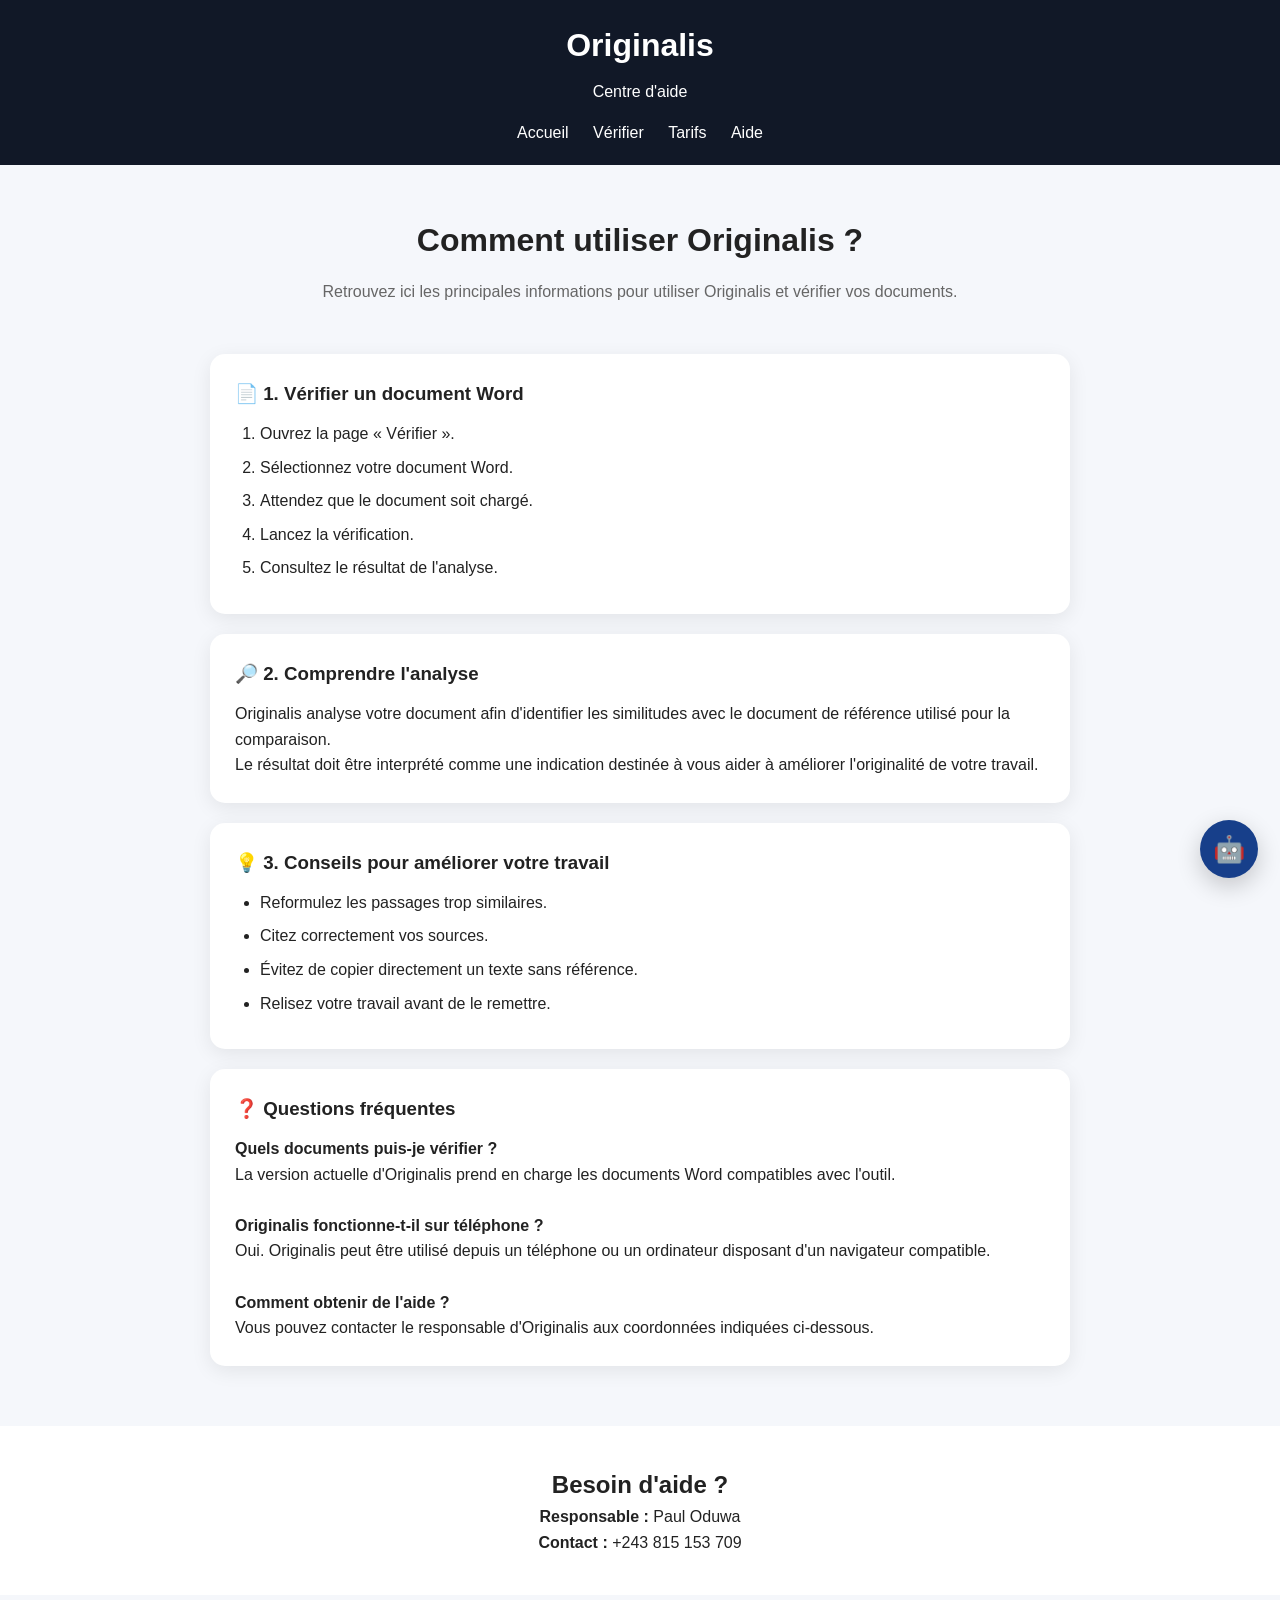
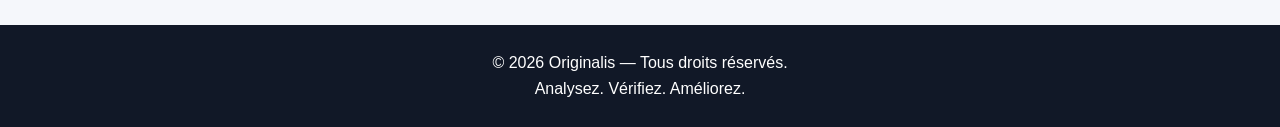
<file: aide.html>
<!DOCTYPE html>
<html lang="fr">
<head>
    <meta charset="UTF-8">
    <meta name="viewport" content="width=device-width, initial-scale=1.0">

    <title>Aide - Originalis</title>

    <style>
        * {
            box-sizing: border-box;
            margin: 0;
            padding: 0;
        }

        body {
            font-family: Arial, sans-serif;
            background: #f5f7fb;
            color: #222;
            line-height: 1.6;
        }

        header {
            background: #111827;
            color: white;
            padding: 20px;
            text-align: center;
        }

        header h1 {
            margin-bottom: 8px;
        }

        nav {
            margin-top: 15px;
        }

        nav a {
            color: white;
            text-decoration: none;
            margin: 0 10px;
        }

        .hero {
            text-align: center;
            padding: 50px 20px 30px;
        }

        .hero h2 {
            font-size: 32px;
            margin-bottom: 12px;
        }

        .hero p {
            color: #666;
            max-width: 700px;
            margin: auto;
        }

        .content {
            max-width: 900px;
            margin: auto;
            padding: 20px;
        }

        .card {
            background: white;
            padding: 25px;
            margin-bottom: 20px;
            border-radius: 15px;
            box-shadow: 0 5px 20px rgba(0,0,0,0.08);
        }

        .card h3 {
            margin-bottom: 12px;
        }

        .card ol,
        .card ul {
            padding-left: 25px;
        }

        .card li {
            margin-bottom: 8px;
        }

        .contact {
            background: white;
            text-align: center;
            padding: 40px 20px;
            margin-top: 20px;
        }

        footer {
            background: #111827;
            color: white;
            text-align: center;
            padding: 25px 15px;
            margin-top: 30px;
        }

        @media (max-width: 700px) {
            .hero h2 {
                font-size: 26px;
            }

            nav a {
                display: inline-block;
                margin: 5px;
            }
        }
    </style>
</head>

<body>

<header>
    <h1>Originalis</h1>
    <p>Centre d'aide</p>

    <nav>
        <a href="index.html">Accueil</a>
        <a href="verifier-word.html">Vérifier</a>
        <a href="tarifs.html">Tarifs</a>
        <a href="aide.html">Aide</a>
    </nav>
</header>

<section class="hero">

    <h2>Comment utiliser Originalis ?</h2>

    <p>
        Retrouvez ici les principales informations pour utiliser
        Originalis et vérifier vos documents.
    </p>

</section>

<main class="content">

    <div class="card">

        <h3>📄 1. Vérifier un document Word</h3>

        <ol>
            <li>Ouvrez la page « Vérifier ».</li>
            <li>Sélectionnez votre document Word.</li>
            <li>Attendez que le document soit chargé.</li>
            <li>Lancez la vérification.</li>
            <li>Consultez le résultat de l'analyse.</li>
        </ol>

    </div>

    <div class="card">

        <h3>🔎 2. Comprendre l'analyse</h3>

        <p>
            Originalis analyse votre document afin d'identifier
            les similitudes avec le document de référence utilisé
            pour la comparaison.
        </p>

        <p>
            Le résultat doit être interprété comme une indication
            destinée à vous aider à améliorer l'originalité de votre travail.
        </p>

    </div>

    <div class="card">

        <h3>💡 3. Conseils pour améliorer votre travail</h3>

        <ul>
            <li>Reformulez les passages trop similaires.</li>
            <li>Citez correctement vos sources.</li>
            <li>Évitez de copier directement un texte sans référence.</li>
            <li>Relisez votre travail avant de le remettre.</li>
        </ul>

    </div>

    <div class="card">

        <h3>❓ Questions fréquentes</h3>

        <p><strong>Quels documents puis-je vérifier ?</strong></p>

        <p>
            La version actuelle d'Originalis prend en charge
            les documents Word compatibles avec l'outil.
        </p>

        <br>

        <p><strong>Originalis fonctionne-t-il sur téléphone ?</strong></p>

        <p>
            Oui. Originalis peut être utilisé depuis un téléphone
            ou un ordinateur disposant d'un navigateur compatible.
        </p>

        <br>

        <p><strong>Comment obtenir de l'aide ?</strong></p>

        <p>
            Vous pouvez contacter le responsable d'Originalis
            aux coordonnées indiquées ci-dessous.
        </p>

    </div>

</main>

<section class="contact">

    <h2>Besoin d'aide ?</h2>

    <p>
        <strong>Responsable :</strong> Paul Oduwa
    </p>

    <p>
        <strong>Contact :</strong> +243 815 153 709
    </p>

</section>

<footer>

    <p>© 2026 Originalis — Tous droits réservés.</p>

    <p>Analysez. Vérifiez. Améliorez.</p>

</footer>
<script src="assistant-ia.js"></script>
</body>
</html>
</file>
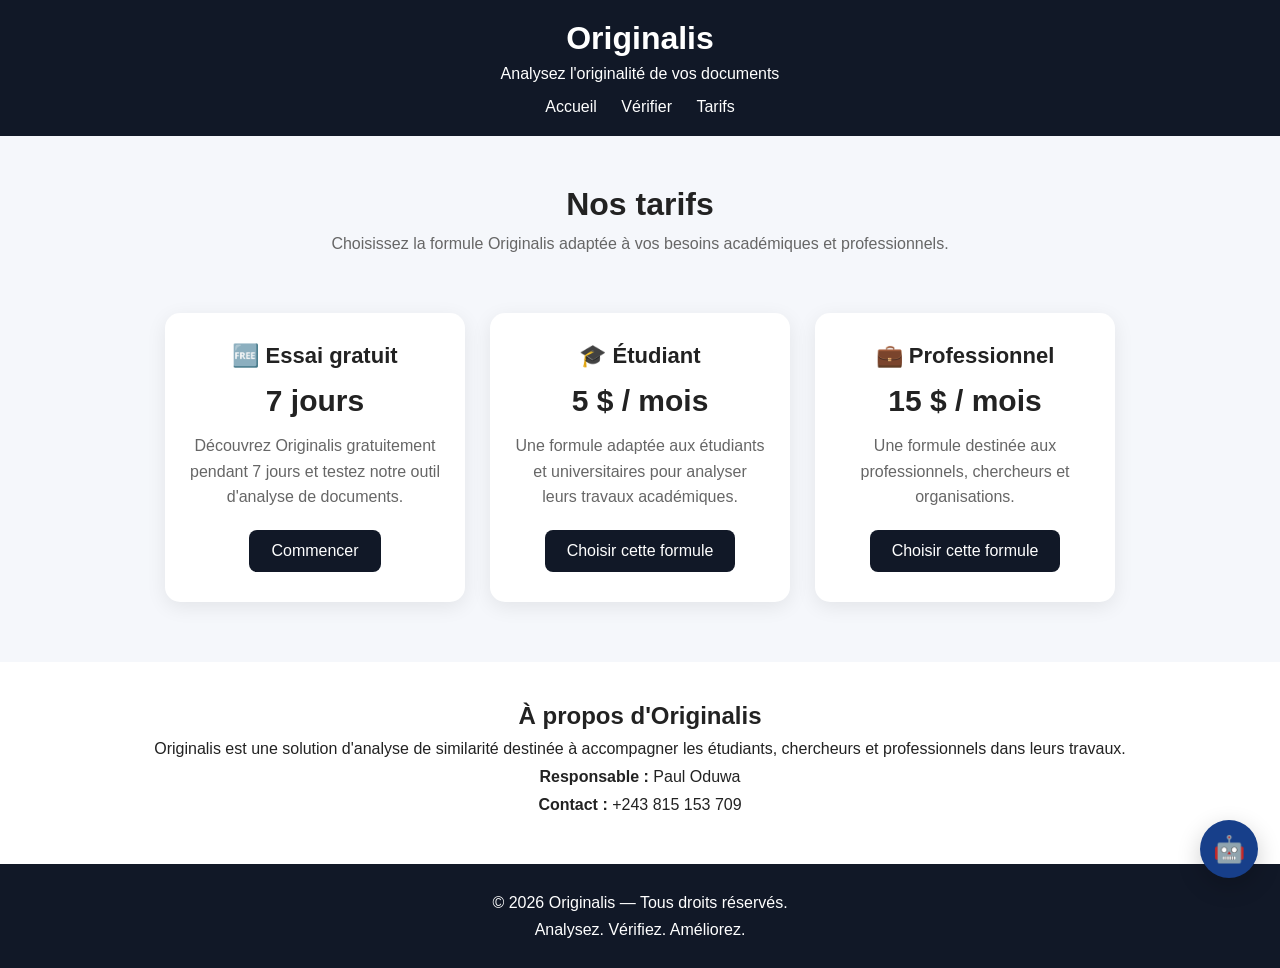
<file: tarifs.html>
<!DOCTYPE html>
<html lang="fr">
<head>
    <meta charset="UTF-8">
    <meta name="viewport" content="width=device-width, initial-scale=1.0">
    <title>Tarifs - Originalis</title>

    <style>
        * {
            box-sizing: border-box;
            margin: 0;
            padding: 0;
        }

        body {
            font-family: Arial, sans-serif;
            background: #f5f7fb;
            color: #222;
        }

        header {
            background: #111827;
            color: white;
            padding: 20px;
            text-align: center;
        }

        header h1 {
            margin-bottom: 8px;
        }

        nav {
            margin-top: 15px;
        }

        nav a {
            color: white;
            text-decoration: none;
            margin: 0 10px;
        }

        .hero {
            text-align: center;
            padding: 50px 20px 30px;
        }

        .hero h2 {
            font-size: 32px;
            margin-bottom: 12px;
        }

        .hero p {
            color: #666;
            max-width: 650px;
            margin: auto;
        }

        .plans {
            display: flex;
            justify-content: center;
            gap: 25px;
            flex-wrap: wrap;
            padding: 30px 20px 60px;
        }

        .plan {
            background: white;
            width: 300px;
            padding: 30px 25px;
            border-radius: 15px;
            text-align: center;
            box-shadow: 0 5px 20px rgba(0,0,0,0.08);
        }

        .plan h3 {
            font-size: 22px;
            margin-bottom: 15px;
        }

        .price {
            font-size: 30px;
            font-weight: bold;
            margin-bottom: 15px;
        }

        .plan p {
            color: #666;
            line-height: 1.6;
            margin-bottom: 20px;
        }

        .button {
            display: inline-block;
            padding: 12px 22px;
            background: #111827;
            color: white;
            text-decoration: none;
            border-radius: 8px;
        }

        .contact {
            background: white;
            text-align: center;
            padding: 40px 20px;
        }

        .contact p {
            margin: 10px 0;
        }

        footer {
            background: #111827;
            color: white;
            text-align: center;
            padding: 25px 15px;
            line-height: 1.7;
        }

    @media (max-width: 700px) {

    header {
        padding: 12px 5%;
    }

    header h1 {
        font-size: 22px;
    }

    header p {
        font-size: 13px;
    }

    nav {
        margin-top: 10px;
    }

    nav a {
        margin: 0 5px;
        font-size: 12px;
    }

    .hero {
        padding: 40px 15px 25px;
    }

    .hero h2 {
        font-size: 26px;
    }

    .hero p {
        font-size: 15px;
        line-height: 1.5;
    }

    .plans {
        gap: 15px;
        padding: 20px 15px 40px;
    }

    .plan {
        width: 100%;
        max-width: 300px;
        padding: 22px 18px;
    }

    .plan h3 {
        font-size: 19px;
    }

    .price {
        font-size: 26px;
    }

    .plan p {
        font-size: 14px;
        line-height: 1.5;
    }

    .button {
        padding: 10px 18px;
        font-size: 14px;
    }

    .contact {
        padding: 30px 15px;
    }

    .contact h2 {
        font-size: 24px;
    }

    .contact p {
        font-size: 14px;
        line-height: 1.5;
    }

    footer {
        padding: 20px 10px;
        font-size: 13px;
    }
}
    </style>
</head>

<body>

<header>
    <h1>Originalis</h1>
    <p>Analysez l'originalité de vos documents</p>

    <nav>
        <a href="index.html">Accueil</a>
        <a href="verifier-word.html">Vérifier</a>
        <a href="tarifs.html">Tarifs</a>
    </nav>
</header>

<section class="hero">
    <h2>Nos tarifs</h2>

    <p>
        Choisissez la formule Originalis adaptée à vos besoins
        académiques et professionnels.
    </p>
</section>

<section class="plans">

    <div class="plan">
        <h3>🆓 Essai gratuit</h3>

        <div class="price">7 jours</div>

        <p>
            Découvrez Originalis gratuitement pendant 7 jours
            et testez notre outil d'analyse de documents.
        </p>

        <a href="verifier-word.html" class="button">
            Commencer
        </a>
    </div>

    <div class="plan">
        <h3>🎓 Étudiant</h3>

        <div class="price">5 $ / mois</div>

        <p>
            Une formule adaptée aux étudiants et universitaires
            pour analyser leurs travaux académiques.
        </p>

        <a href="#" class="button">
            Choisir cette formule
        </a>
    </div>

    <div class="plan">
        <h3>💼 Professionnel</h3>

        <div class="price">15 $ / mois</div>

        <p>
            Une formule destinée aux professionnels,
            chercheurs et organisations.
        </p>

        <a href="#" class="button">
            Choisir cette formule
        </a>
    </div>

</section>

<section class="contact">

    <h2>À propos d'Originalis</h2>

    <p>
        Originalis est une solution d'analyse de similarité
        destinée à accompagner les étudiants, chercheurs
        et professionnels dans leurs travaux.
    </p>

    <p>
        <strong>Responsable :</strong> Paul Oduwa
    </p>

    <p>
        <strong>Contact :</strong> +243 815 153 709
    </p>

</section>

<footer>

    <p>
        © 2026 Originalis — Tous droits réservés.
    </p>

    <p>
        Analysez. Vérifiez. Améliorez.
    </p>

</footer>
<script src="assistant-ia.js"></script>
</body>
</html>
</file>
